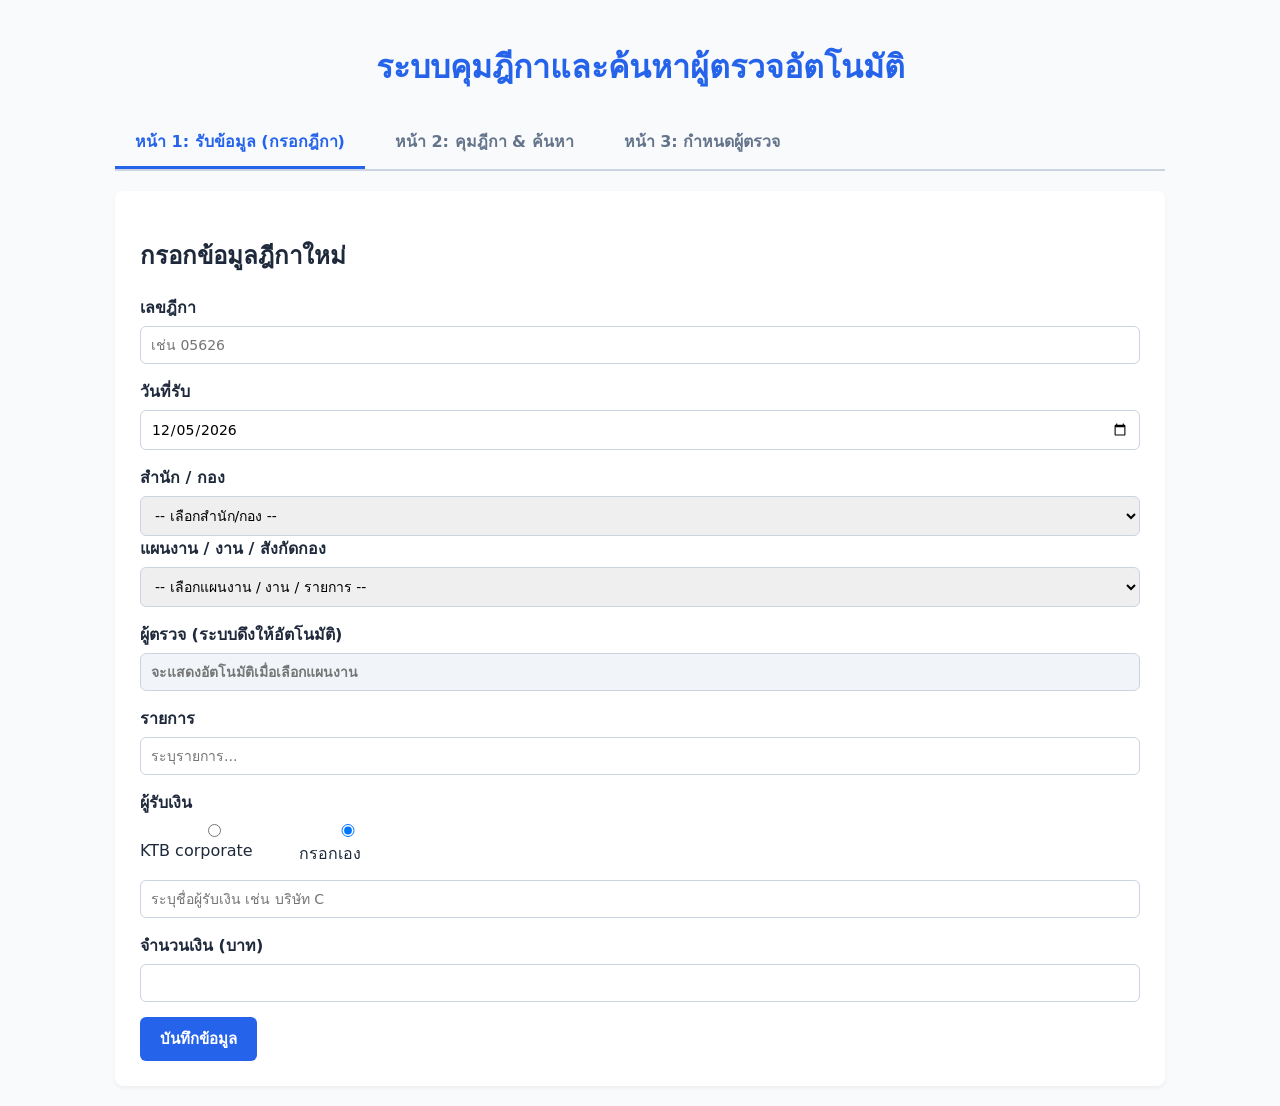
<file: index.html>
<!DOCTYPE html>
<html lang="th">
<head>
  <meta charset="UTF-8">
  <meta name="viewport" content="width=device-width, initial-scale=1.0">
  <title>หน้า 1: รับข้อมูลฎีกาใหม่</title>
  <link rel="stylesheet" href="style.css">
</head>
<body>

<div class="container">
  <h1>ระบบคุมฎีกาและค้นหาผู้ตรวจอัตโนมัติ</h1>

  <div class="nav-menu">
    <a href="index.html" class="nav-btn active">หน้า 1: รับข้อมูล (กรอกฎีกา)</a>
    <a href="page2.html" class="nav-btn">หน้า 2: คุมฎีกา & ค้นหา</a>
    <a href="page3.html" class="nav-btn">หน้า 3: กำหนดผู้ตรวจ</a>
  </div>

  <div class="card">
    <h2>กรอกข้อมูลฎีกาใหม่</h2>
    <form id="dikkaForm" onsubmit="saveDikka(event)">
      <div class="form-group">
        <label for="dikkaNo">เลขฎีกา</label>
        <input type="text" id="dikkaNo" required placeholder="เช่น 05626">
      </div>
      <div class="form-group">
        <label for="dikkaDate">วันที่รับ</label>
        <input type="date" id="dikkaDate" required>
      </div>
      <div class="form-group">
        <!-- Dropdown สำนัก/กอง (เพิ่มใหม่) -->
<label for="mainDeptSelect">สำนัก / กอง</label>
<select id="mainDeptSelect" onchange="onMainDeptChange()">
  <option value="">-- เลือกสำนัก/กอง --</option>
</select>

<!-- Dropdown แผนงาน/งาน/รายการ (เดิม) -->
<label for="deptSelect">แผนงาน / งาน / สังกัดกอง</label>
<select id="deptSelect" onchange="autoMatchInspector()">
  <option value="">-- เลือกแผนงาน / งาน / รายการ --</option>
</select>

      </div>
      <div class="form-group">
        <label for="inspectorInput">ผู้ตรวจ (ระบบดึงให้อัตโนมัติ)</label>
        <input type="text" id="inspectorInput" class="auto-filled" readonly placeholder="จะแสดงอัตโนมัติเมื่อเลือกแผนงาน">
      </div>
      <div class="form-group">
        <label for="itemDetail">รายการ</label>
        <input type="text" id="itemDetail" placeholder="ระบุรายการ..." required>
      </div>

      <!-- ตัวเลือกผู้รับเงิน -->
      <div class="form-group">
        <label>ผู้รับเงิน</label>
        <div style="display: flex; gap: 20px; margin-bottom: 8px;">
          <label style="font-weight: normal; cursor: pointer;">
            <input type="radio" name="payeeType" value="ktb" onchange="togglePayeeInput()"> KTB corporate
          </label>
          <label style="font-weight: normal; cursor: pointer;">
            <input type="radio" name="payeeType" value="custom" checked onchange="togglePayeeInput()"> กรอกเอง
          </label>
        </div>
        <input type="text" id="payee" placeholder="ระบุชื่อผู้รับเงิน เช่น บริษัท C" required>
      </div>

      <div class="form-group">
        <label for="amount">จำนวนเงิน (บาท)</label>
        <input type="number" id="amount" step="0.01" required>
      </div>
      <button type="submit" class="btn btn-primary">บันทึกข้อมูล</button>
    </form>
  </div>
</div>

<script src="script.js"></script>
</body>
</html>
</file>
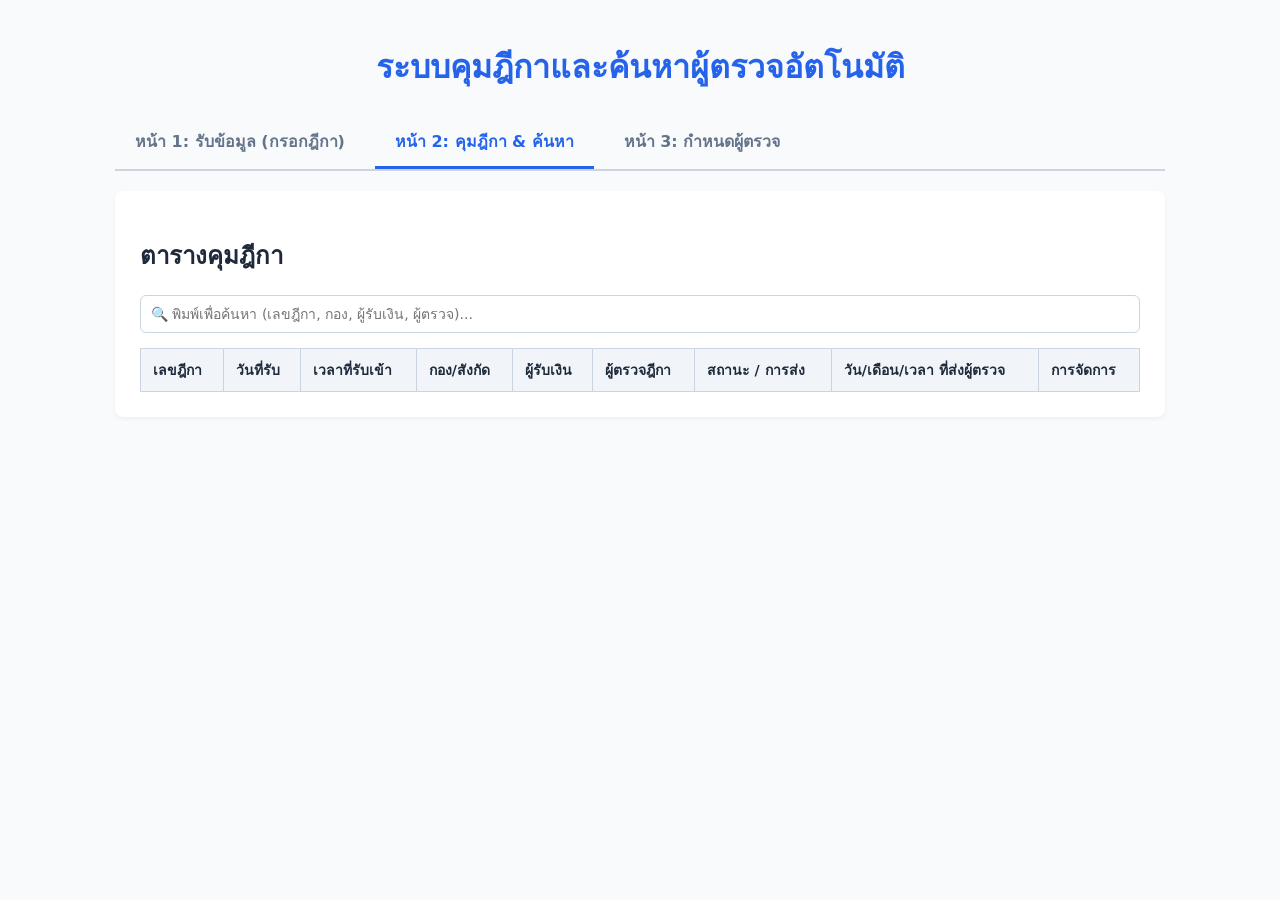
<file: page2.html>
<!DOCTYPE html>
<html lang="th">
<head>
  <meta charset="UTF-8">
  <meta name="viewport" content="width=device-width, initial-scale=1.0">
  <title>หน้า 2: ตารางคุมฎีกา</title>
  <link rel="stylesheet" href="style.css">
</head>
<body>

<div class="container">
  <h1>ระบบคุมฎีกาและค้นหาผู้ตรวจอัตโนมัติ</h1>

  <div class="nav-menu">
    <a href="index.html" class="nav-btn">หน้า 1: รับข้อมูล (กรอกฎีกา)</a>
    <a href="page2.html" class="nav-btn active">หน้า 2: คุมฎีกา & ค้นหา</a>
    <a href="page3.html" class="nav-btn">หน้า 3: กำหนดผู้ตรวจ</a>
  </div>

  <div class="card">
    <h2>ตารางคุมฎีกา</h2>
    <div class="search-box">
      <input type="text" id="searchInput" onkeyup="filterTable()" placeholder="🔍 พิมพ์เพื่อค้นหา (เลขฎีกา, กอง, ผู้รับเงิน, ผู้ตรวจ)...">
    </div>
    <table id="dikkaTable">
      <thead>
        <tr>
          <th>เลขฎีกา</th>
          <th>วันที่รับ</th>
          <th>เวลาที่รับเข้า</th>
          <th>กอง/สังกัด</th>
          <th>ผู้รับเงิน</th>
          <th>ผู้ตรวจฎีกา</th>
          <th>สถานะ / การส่ง</th>
          <th>วัน/เดือน/เวลา ที่ส่งผู้ตรวจ</th>
          <th>การจัดการ</th>
        </tr>
      </thead>
      <tbody id="dikkaBody"></tbody>
    </table>
  </div>
</div>

<!-- Modal แก้ไขข้อมูล -->
<div id="editModal" class="modal">
  <div class="modal-content card">
    <h2>แก้ไขข้อมูลฎีกา</h2>
    <form id="editForm" onsubmit="saveEdit(event)">
      <input type="hidden" id="editIndex">
      <div class="form-group">
        <label for="editDikkaNo">เลขฎีกา</label>
        <input type="text" id="editDikkaNo" required>
      </div>
      <div class="form-group">
        <label for="editDikkaDate">วันที่</label>
        <input type="date" id="editDikkaDate" required>
      </div>
      <div class="form-group">
        <label for="editDeptSelect">แผนงาน / งาน / สังกัดกอง</label>
        <select id="editDeptSelect" onchange="autoMatchEditInspector()" required>
          <option value="">-- เลือกแผนงาน / กอง --</option>
        </select>
      </div>
      <div class="form-group">
        <label for="editPayee">ผู้รับเงิน</label>
        <input type="text" id="editPayee" required>
      </div>
      <div class="form-group">
        <label for="editInspector">ผู้ตรวจฎีกา (ระบบดึงให้อัตโนมัติ)</label>
        <input type="text" id="editInspector" class="auto-filled" readonly required>
      </div>
      <div class="form-group">
        <label for="editAmount">จำนวนเงิน (บาท)</label>
        <input type="number" id="editAmount" step="0.01" required>
      </div>
      <div style="display: flex; gap: 10px; justify-content: flex-end; margin-top: 15px;">
        <button type="button" class="btn" style="background: #94a3b8; color: white;" onclick="closeModal()">ยกเลิก</button>
        <button type="submit" class="btn btn-primary">บันทึกการแก้ไข</button>
      </div>
    </form>
  </div>
</div>

<script src="script.js"></script>
</body>
</html>
</file>
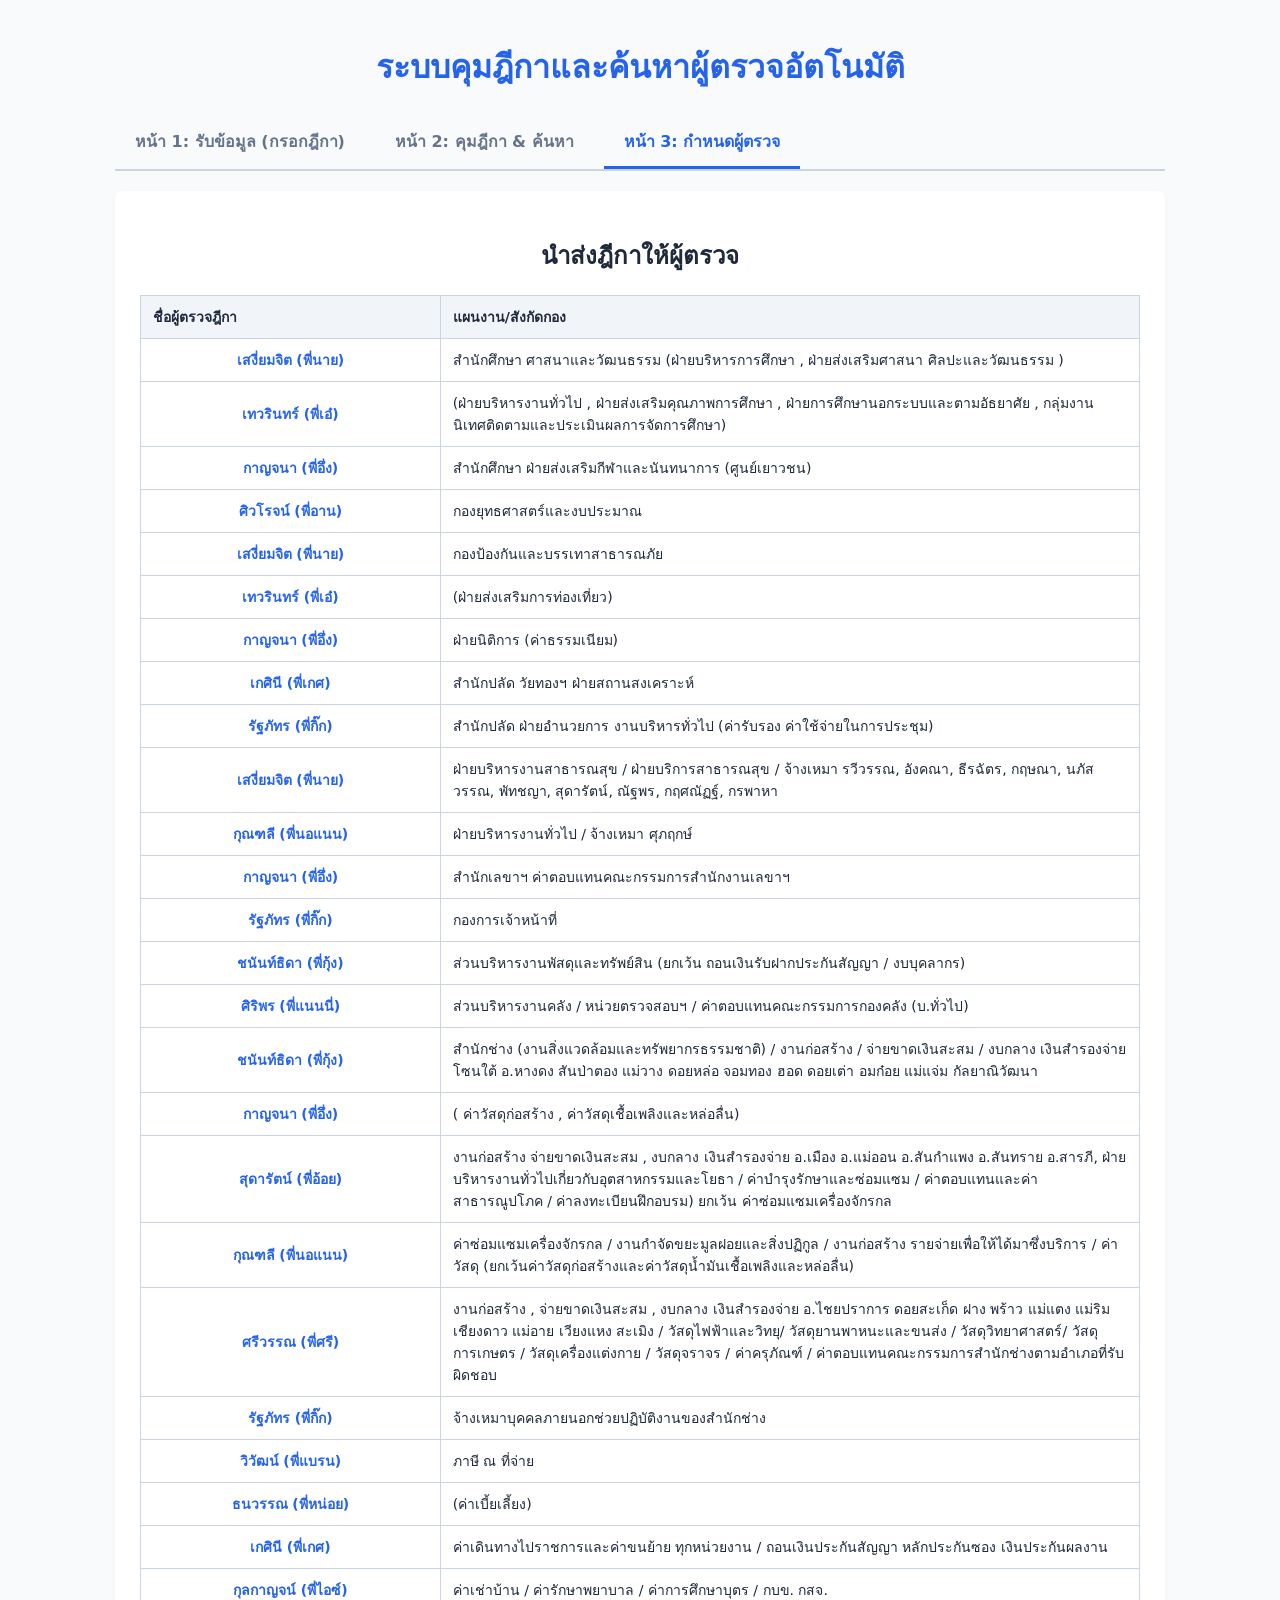
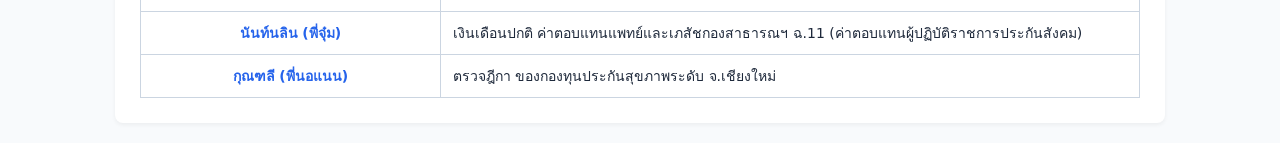
<file: page3.html>
<!DOCTYPE html>
<html lang="th">
<head>
  <meta charset="UTF-8">
  <meta name="viewport" content="width=device-width, initial-scale=1.0">
  <title>หน้า 3: กำหนดผู้ตรวจ</title>
  <link rel="stylesheet" href="style.css">
</head>
<body>

<div class="container">
  <h1>ระบบคุมฎีกาและค้นหาผู้ตรวจอัตโนมัติ</h1>

  <div class="nav-menu">
    <a href="index.html" class="nav-btn">หน้า 1: รับข้อมูล (กรอกฎีกา)</a>
    <a href="page2.html" class="nav-btn">หน้า 2: คุมฎีกา & ค้นหา</a>
    <a href="page3.html" class="nav-btn active">หน้า 3: กำหนดผู้ตรวจ</a>
  </div>

  <div class="card">
    <h2 style="text-align: center; margin-bottom: 20px;">นำส่งฎีกาให้ผู้ตรวจ</h2>
    <table id="inspectorTable">
      <thead>
  <tr>
    <th style="width: 30%;">ชื่อผู้ตรวจฎีกา</th>
    <th style="width: 70%;">แผนงาน/สังกัดกอง</th>
  </tr>
</thead>

      <tbody id="inspectorBody"></tbody>
    </table>
  </div>
</div>

<script src="script.js"></script>
</body>
</html>
</file>
<file: style.css>
:root {
  --primary: #2563eb;
  --bg: #f8fafc;
  --card-bg: #ffffff;
  --border: #cbd5e1;
  --text: #1e293b;
  --muted: #64748b;
}

* {
  box-sizing: border-box;
  font-family: 'Sarabun', system-ui, -apple-system, sans-serif;
}

body {
  background-color: var(--bg);
  color: var(--text);
  margin: 0;
  padding: 20px;
}

.container {
  max-width: 1050px;
  margin: 0 auto;
}

h1 {
  text-align: center;
  color: var(--primary);
  margin-bottom: 25px;
}

/* Navigation Menu */
.nav-menu {
  display: flex;
  gap: 10px;
  border-bottom: 2px solid var(--border);
  margin-bottom: 20px;
}

.nav-btn {
  padding: 12px 20px;
  text-decoration: none;
  font-size: 16px;
  font-weight: bold;
  color: var(--muted);
  border-bottom: 3px solid transparent;
  transition: all 0.2s;
}

.nav-btn.active, .nav-btn:hover {
  color: var(--primary);
  border-bottom-color: var(--primary);
}

/* Cards & Form */
.card {
  background: var(--card-bg);
  padding: 25px;
  border-radius: 8px;
  box-shadow: 0 2px 4px rgba(0,0,0,0.05);
}

.form-group {
  margin-bottom: 15px;
}

label {
  display: block;
  margin-bottom: 6px;
  font-weight: bold;
}

input, select {
  width: 100%;
  padding: 10px;
  border: 1px solid var(--border);
  border-radius: 6px;
  font-size: 14px;
}

.auto-filled {
  background-color: #f1f5f9;
  color: #1e3a8a;
  font-weight: bold;
}

/* Buttons */
.btn {
  padding: 10px 20px;
  border: none;
  border-radius: 6px;
  cursor: pointer;
  font-weight: bold;
  font-size: 15px;
}

.btn-primary {
  background: var(--primary);
  color: white;
}

.btn-primary:hover {
  background: #1d4ed8;
}

.btn-status {
  background: #fef08a;
  color: #854d0e;
}

.btn-status.sent {
  background: #bbf7d0;
  color: #166534;
  cursor: default;
}

/* Tables */
table {
  width: 100%;
  border-collapse: collapse;
  margin-top: 15px;
}

th, td {
  border: 1px solid var(--border);
  padding: 10px 12px;
  text-align: left;
  font-size: 14px;
}

th {
  background: #f1f5f9;
  font-weight: bold;
}

.search-box {
  margin-bottom: 15px;
}
/* Modal (หน้าต่างแก้ไขข้อมูล) */
.modal {
  display: none;
  position: fixed;
  z-index: 1000;
  left: 0;
  top: 0;
  width: 100%;
  height: 100%;
  background-color: rgba(0,0,0,0.5);
  justify-content: center;
  align-items: center;
}

.modal-content {
  width: 100%;
  max-width: 500px;
  background: #fff;
  border-radius: 8px;
}

.btn-edit {
  background: #f59e0b;
  color: white;
  padding: 5px 10px;
  font-size: 13px;
  margin-right: 4px;
}

.btn-delete {
  background: #ef4444;
  color: white;
  padding: 5px 10px;
  font-size: 13px;
}
</file>
